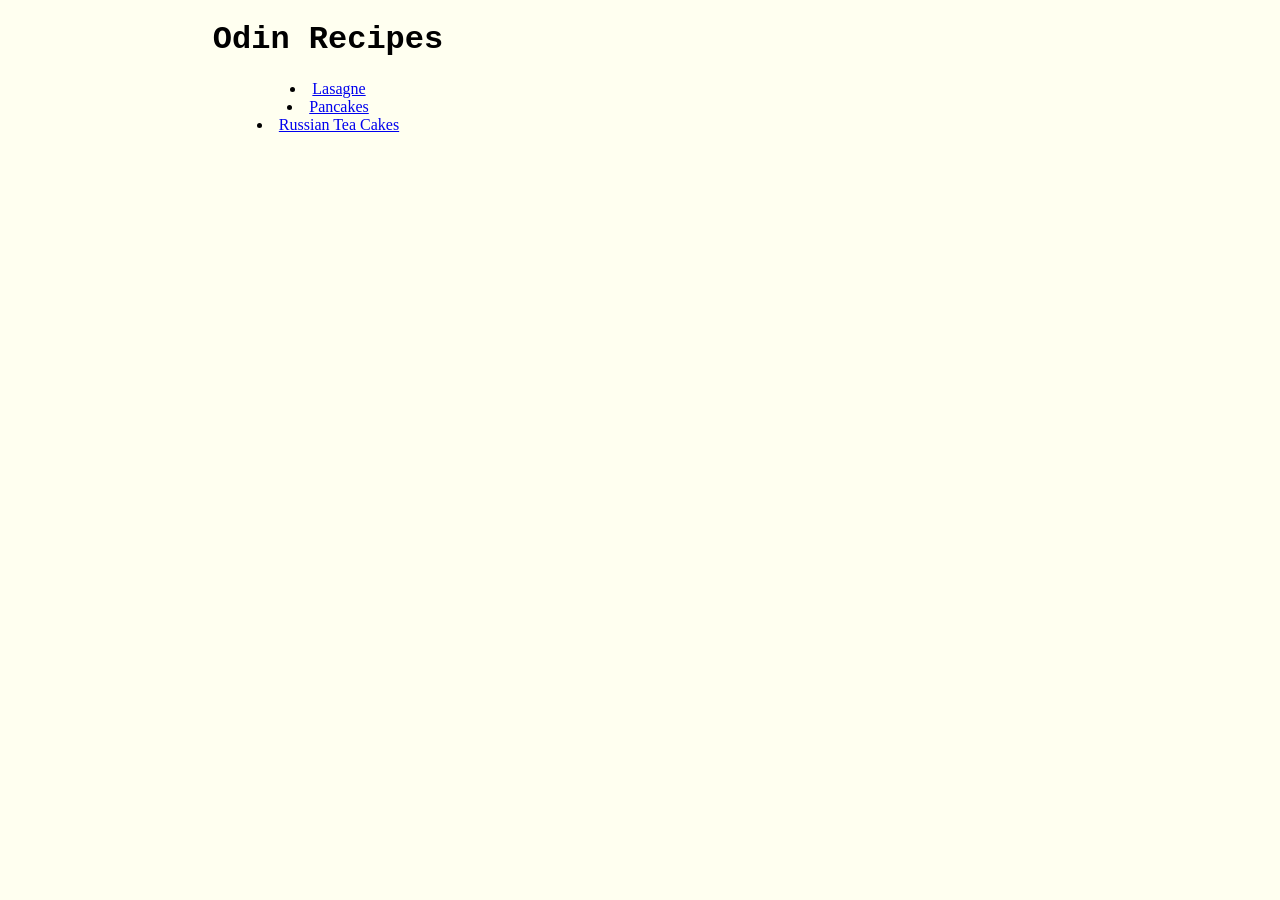
<file: index.html>
<!DOCTYPE html>
<html lang="en">
<head>
    <link rel="preconnect" href="https://fonts.googleapis.com">
    <link rel="preconnect" href="https://fonts.gstatic.com" crossorigin>
    <link href="https://fonts.googleapis.com/css2?family=Yanone+Kaffeesatz:wght@200;300;400;500;600&display=swap" rel="stylesheet">
    <link rel="stylesheet" href="styles/styles.css">
    <meta charset="UTF-8">
    <meta http-equiv="X-UA-Compatible" content="IE=edge">
    <meta name="viewport" content="width=device-width, initial-scale=1.0">
    <title>Odin Recipes</title>
</head>
<body>
    <h1>Odin Recipes</h1>
    <ul></ul>
        <li><a href="/recipes/lasagna.html">Lasagne</a></li>
        <li><a href="/recipes/pancakes.html">Pancakes</a></li>
        <li><a href="/recipes/rusianTeaCakes.html">Russian Tea Cakes</a></li>
    </ul>
</body>
</html>
</file>
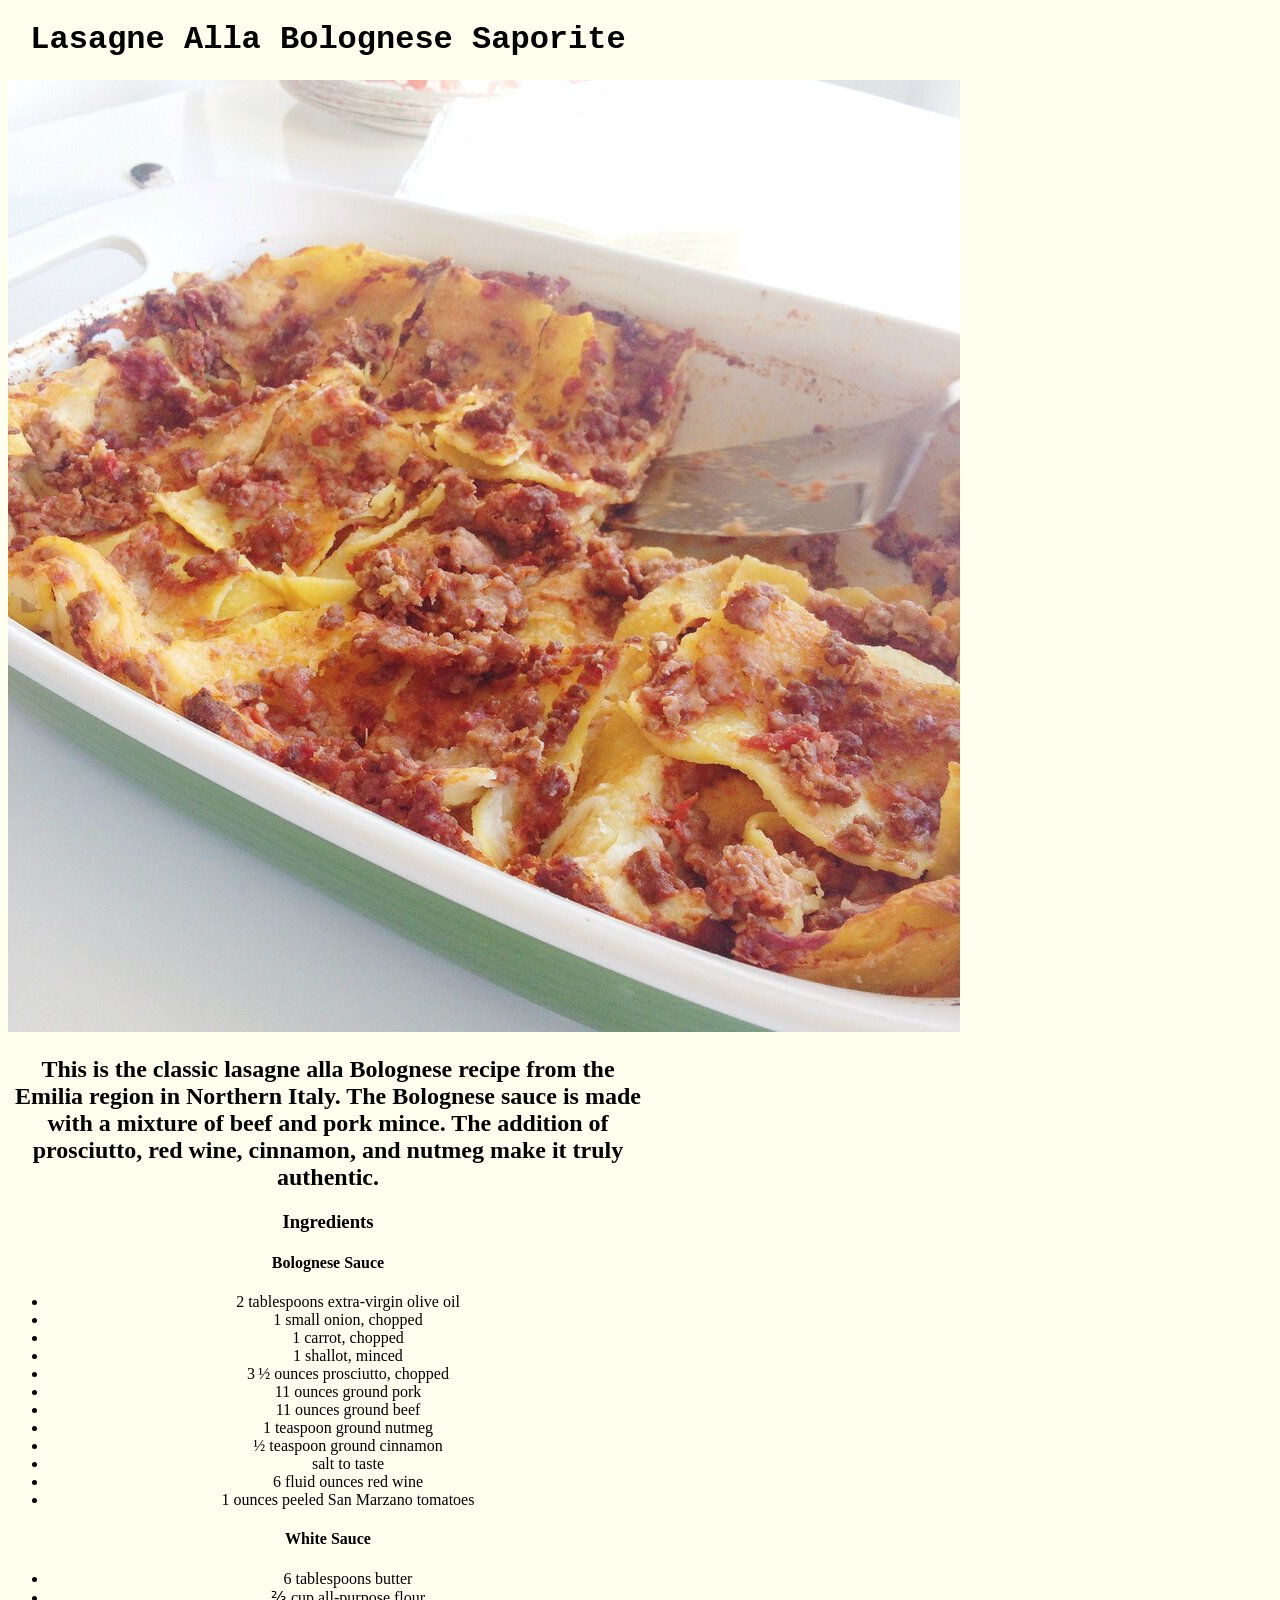
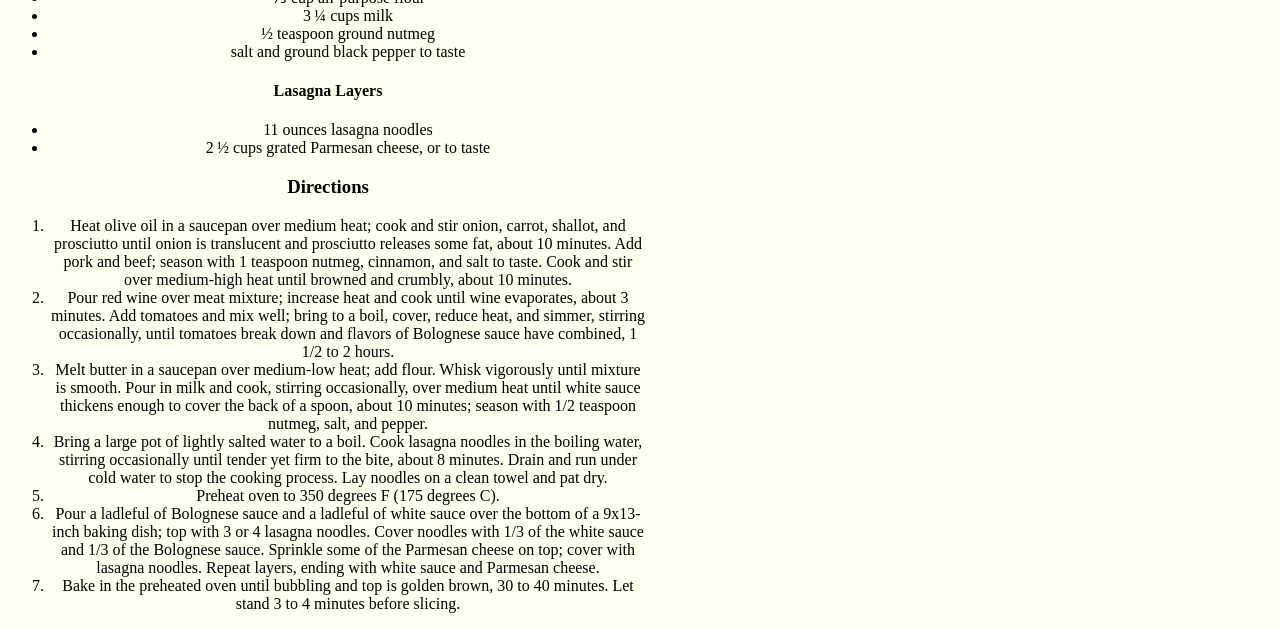
<file: recipes/lasagna.html>
<!DOCTYPE html>
<html lang="en">
    <head>
        <meta charset="UTF-8">
        <meta http-equiv="X-UA-Compatible" content="IE=edge">
        <meta name="viewport" content="width=device-width, initial-scale=1.0">
        <link rel="stylesheet" href="../styles/styles.css">
        <title>Odin Recipes - Lasagne</title>
    </head>
    <body>
        <h1>Lasagne Alla Bolognese Saporite</h1>
        <img src="images/lasagne.jpeg">
        <h2>This is the classic lasagne alla Bolognese recipe from the Emilia region in Northern Italy. The Bolognese sauce is made with a mixture of beef and pork mince. The addition of prosciutto, red wine, cinnamon, and nutmeg make it truly authentic.</h2>
        <h3>Ingredients</h3>
        <h4>Bolognese Sauce</h4>
        <ul>
            <li>2 tablespoons extra-virgin olive oil</li>
            <li>1 small onion, chopped</li>
            <li>1 carrot, chopped</li>
            <li>1 shallot, minced</li>
            <li>3 ½ ounces prosciutto, chopped</li>
            <li>11 ounces ground pork</li>
            <li>11 ounces ground beef</li>
            <li>1 teaspoon ground nutmeg</li>
            <li>½ teaspoon ground cinnamon</li>
            <li>salt to taste</li>
            <li>6 fluid ounces red wine</li>
            <li>1 ounces peeled San Marzano tomatoes</li>
        </ul>
        <h4>White Sauce</h4>
        <ul>
            <li>6 tablespoons butter</li>
            <li>⅔ cup all-purpose flour</li>
            <li>3 ¼ cups milk</li>
            <li>½ teaspoon ground nutmeg</li>
            <li>salt and ground black pepper to taste</li>
        </ul>
        <h4>Lasagna Layers</h4>
        <ul>
            <li>11 ounces lasagna noodles</li>
            <li>2 ½ cups grated Parmesan cheese, or to taste</li>
        </ul>
        <h3>Directions</h3>
        <ol>
            <li>Heat olive oil in a saucepan over medium heat; cook and stir onion, carrot, shallot, and prosciutto until onion is translucent and prosciutto releases some fat, about 10 minutes. Add pork and beef; season with 1 teaspoon nutmeg, cinnamon, and salt to taste. Cook and stir over medium-high heat until browned and crumbly, about 10 minutes.</li>
            <li>Pour red wine over meat mixture; increase heat and cook until wine evaporates, about 3 minutes. Add tomatoes and mix well; bring to a boil, cover, reduce heat, and simmer, stirring occasionally, until tomatoes break down and flavors of Bolognese sauce have combined, 1 1/2 to 2 hours.</li>
            <li>Melt butter in a saucepan over medium-low heat; add flour. Whisk vigorously until mixture is smooth. Pour in milk and cook, stirring occasionally, over medium heat until white sauce thickens enough to cover the back of a spoon, about 10 minutes; season with 1/2 teaspoon nutmeg, salt, and pepper.</li>
            <li>Bring a large pot of lightly salted water to a boil. Cook lasagna noodles in the boiling water, stirring occasionally until tender yet firm to the bite, about 8 minutes. Drain and run under cold water to stop the cooking process. Lay noodles on a clean towel and pat dry.</li>
            <li>Preheat oven to 350 degrees F (175 degrees C).</li>
            <li>Pour a ladleful of Bolognese sauce and a ladleful of white sauce over the bottom of a 9x13-inch baking dish; top with 3 or 4 lasagna noodles. Cover noodles with 1/3 of the white sauce and 1/3 of the Bolognese sauce. Sprinkle some of the Parmesan cheese on top; cover with lasagna noodles. Repeat layers, ending with white sauce and Parmesan cheese.</li>
            <li>Bake in the preheated oven until bubbling and top is golden brown, 30 to 40 minutes. Let stand 3 to 4 minutes before slicing.</li>
        </ol>
    </body>
</html>
</file>
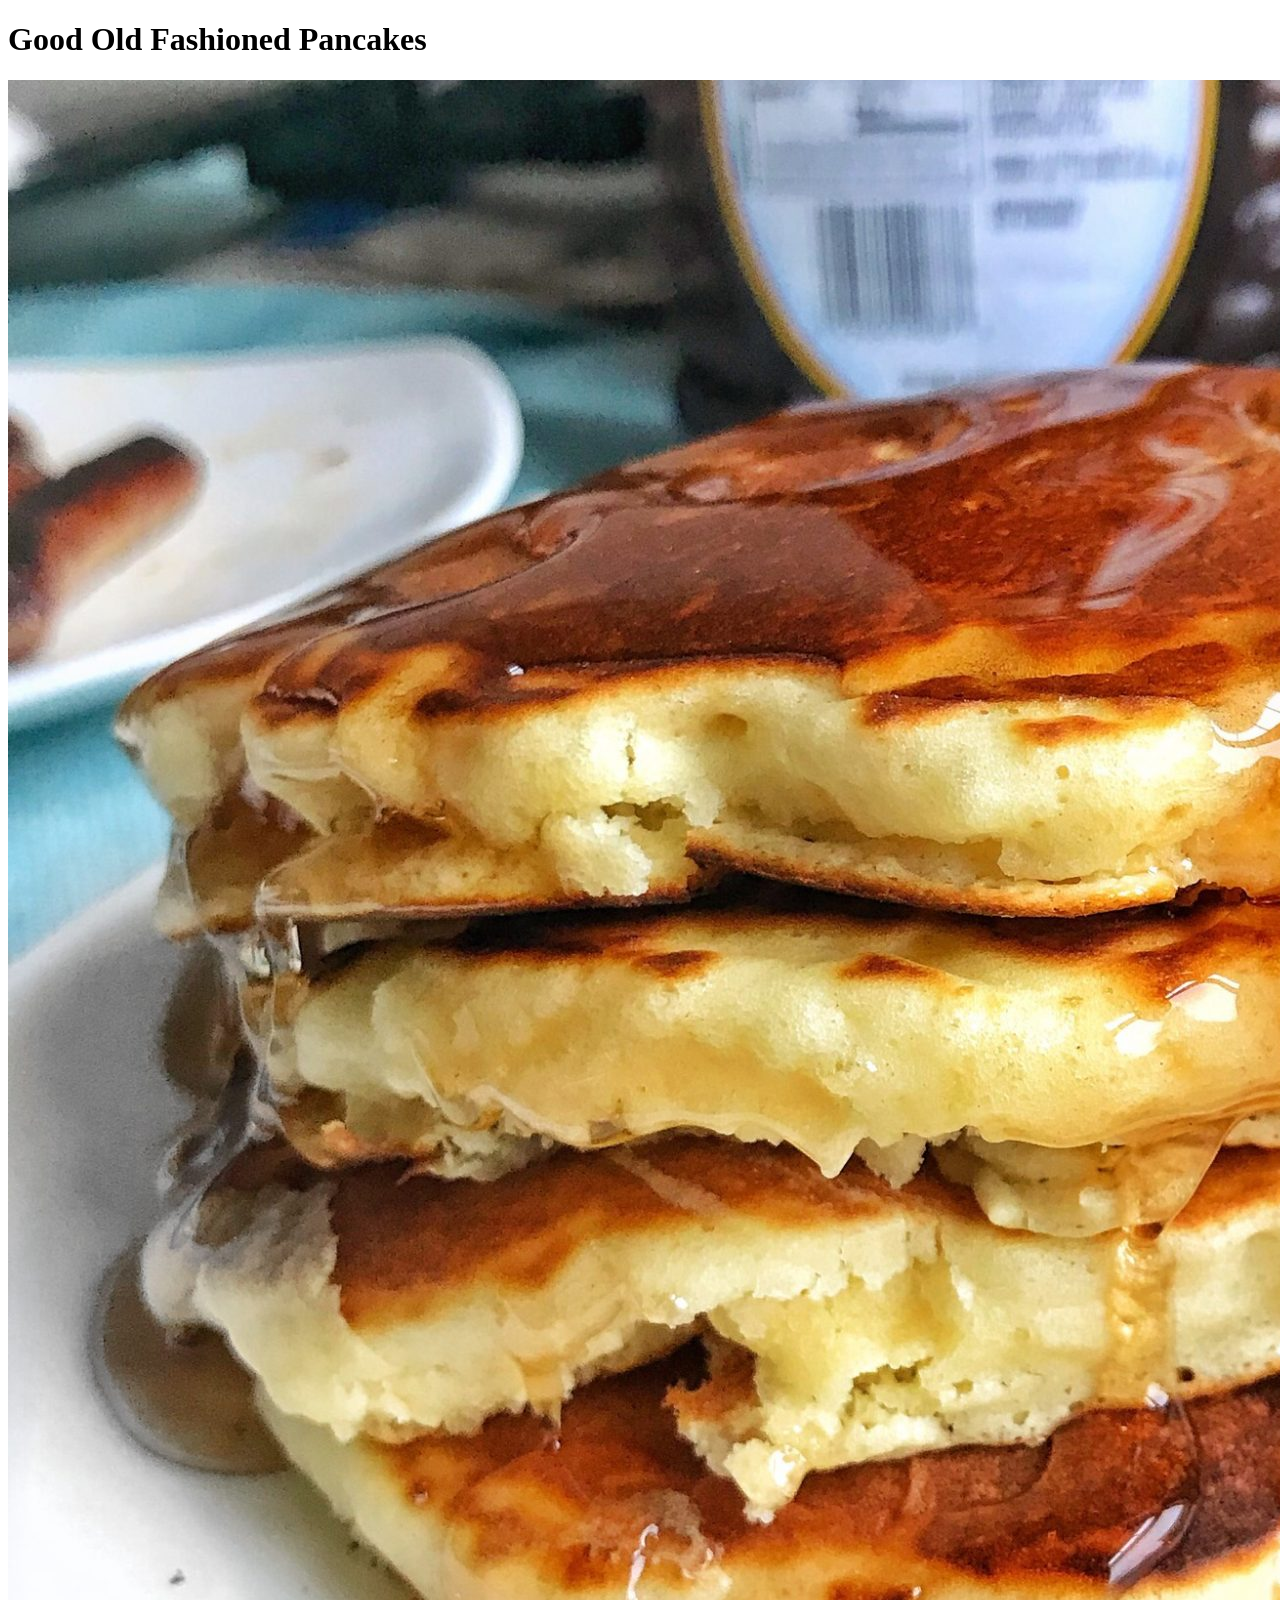
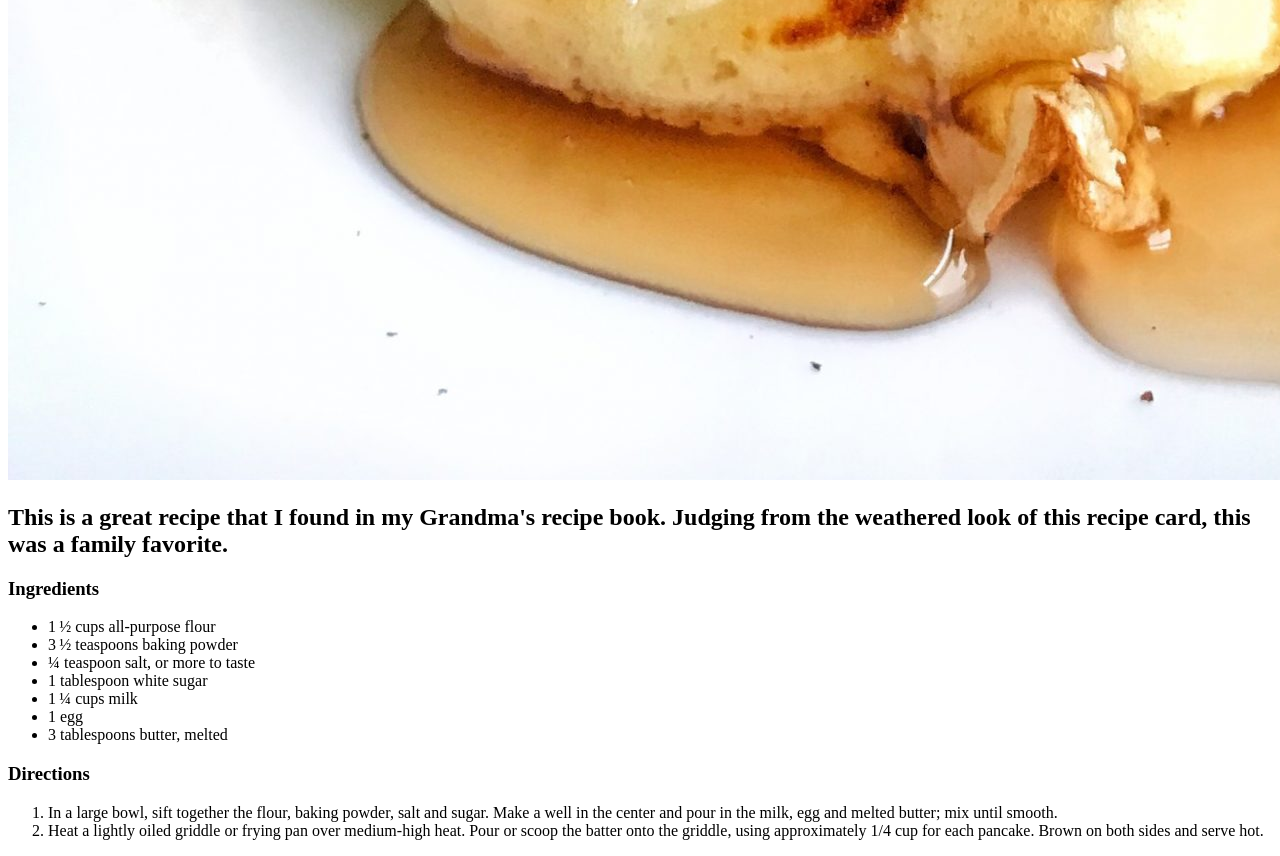
<file: recipes/pancakes.html>
<!DOCTYPE html>
<html lang="en">
    <head>
        <meta charset="UTF-8">
        <meta http-equiv="X-UA-Compatible" content="IE=edge">
        <meta name="viewport" content="width=device-width, initial-scale=1.0">
        <title>Odin Recipes - Pancakes</title>
    </head>
    <body>
        <h1>Good Old Fashioned Pancakes</h1>
        <img src="images/pancakes.jpeg">
        <h2>This is a great recipe that I found in my Grandma's recipe book. Judging from the weathered look of this recipe card, this was a family favorite.</h2>
        <h3>Ingredients</h3>
        <ul>
            <li>1 ½ cups all-purpose flour</li>
            <li>3 ½ teaspoons baking powder</li>
            <li>¼ teaspoon salt, or more to taste</li>
            <li>1 tablespoon white sugar</li>
            <li>1 ¼ cups milk</li>
            <li>1 egg</li>
            <li>3 tablespoons butter, melted</li>
        </ul>
        <h3>Directions</h3>
        <ol>
            <li>In a large bowl, sift together the flour, baking powder, salt and sugar. Make a well in the center and pour in the milk, egg and melted butter; mix until smooth.</li>
            <li>Heat a lightly oiled griddle or frying pan over medium-high heat. Pour or scoop the batter onto the griddle, using approximately 1/4 cup for each pancake. Brown on both sides and serve hot.</li>
        </ol>
    </body>
</html>
</file>
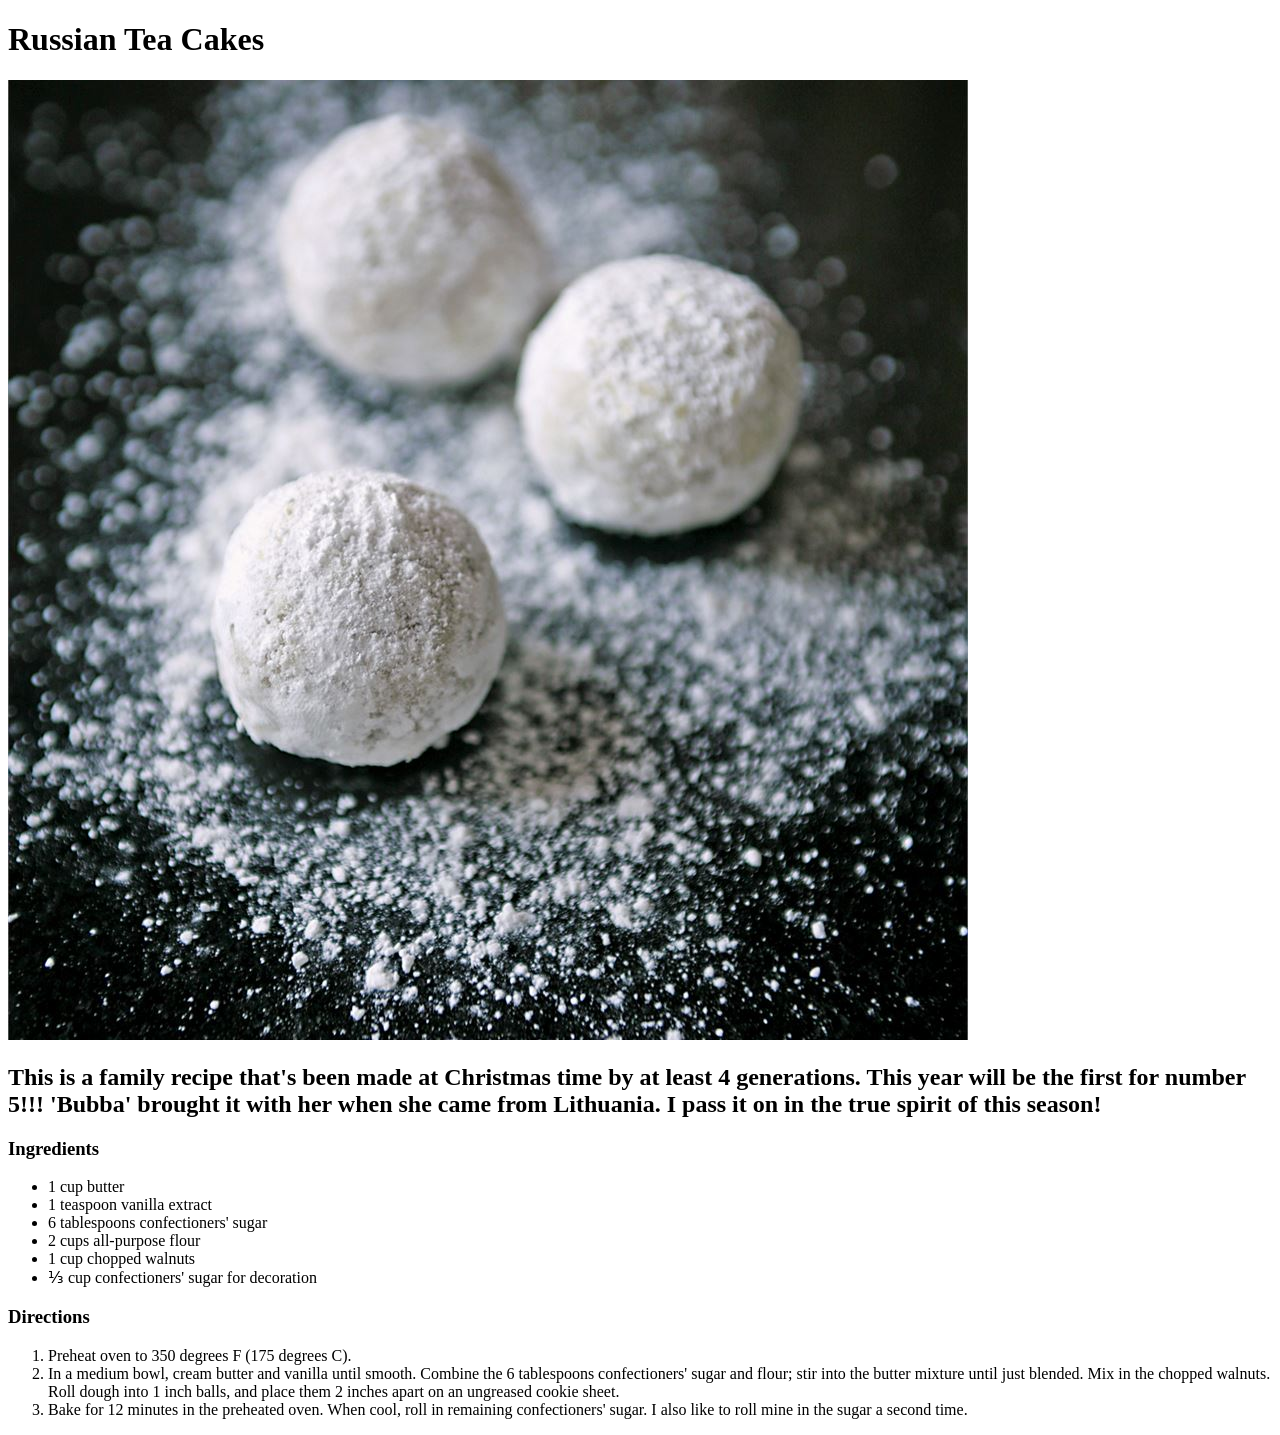
<file: recipes/rusianTeaCakes.html>
<!DOCTYPE html>
<html lang="en">
    <head>
        <meta charset="UTF-8">
        <meta http-equiv="X-UA-Compatible" content="IE=edge">
        <meta name="viewport" content="width=device-width, initial-scale=1.0">
        <title>Odin Recipes - Russian Tea Cakes</title>
    </head>
    <body>
        <h1>Russian Tea Cakes</h1>
        <img src="images/russianTeaCakes.jpeg">
        <h2>This is a family recipe that's been made at Christmas time by at least 4 generations. This year will be the first for number 5!!! 'Bubba' brought it with her when she came from Lithuania. I pass it on in the true spirit of this season!</h2>
        <h3>Ingredients</h3>
        <ul>
            <li>1 cup butter</li>
            <li>1 teaspoon vanilla extract</li>
            <li>6 tablespoons confectioners' sugar</li>
            <li>2 cups all-purpose flour</li>
            <li>1 cup chopped walnuts</li>
            <li>⅓ cup confectioners' sugar for decoration</li>
        </ul>
        <h3>Directions</h3>
        <ol>
            <li>Preheat oven to 350 degrees F (175 degrees C).</li>
            <li>In a medium bowl, cream butter and vanilla until smooth. Combine the 6 tablespoons confectioners' sugar and flour; stir into the butter mixture until just blended. Mix in the chopped walnuts. Roll dough into 1 inch balls, and place them 2 inches apart on an ungreased cookie sheet.</li>
            <li>Bake for 12 minutes in the preheated oven. When cool, roll in remaining confectioners' sugar. I also like to roll mine in the sugar a second time.</li>
        </ol>
    </body>
</html>
</file>
<file: styles/styles.css>
body {
    background-color: ivory;
    text-align: center;
    width: 50%;
}

h1 {
    font-family: 'Courier New', Courier, monospace;
}
</file>
